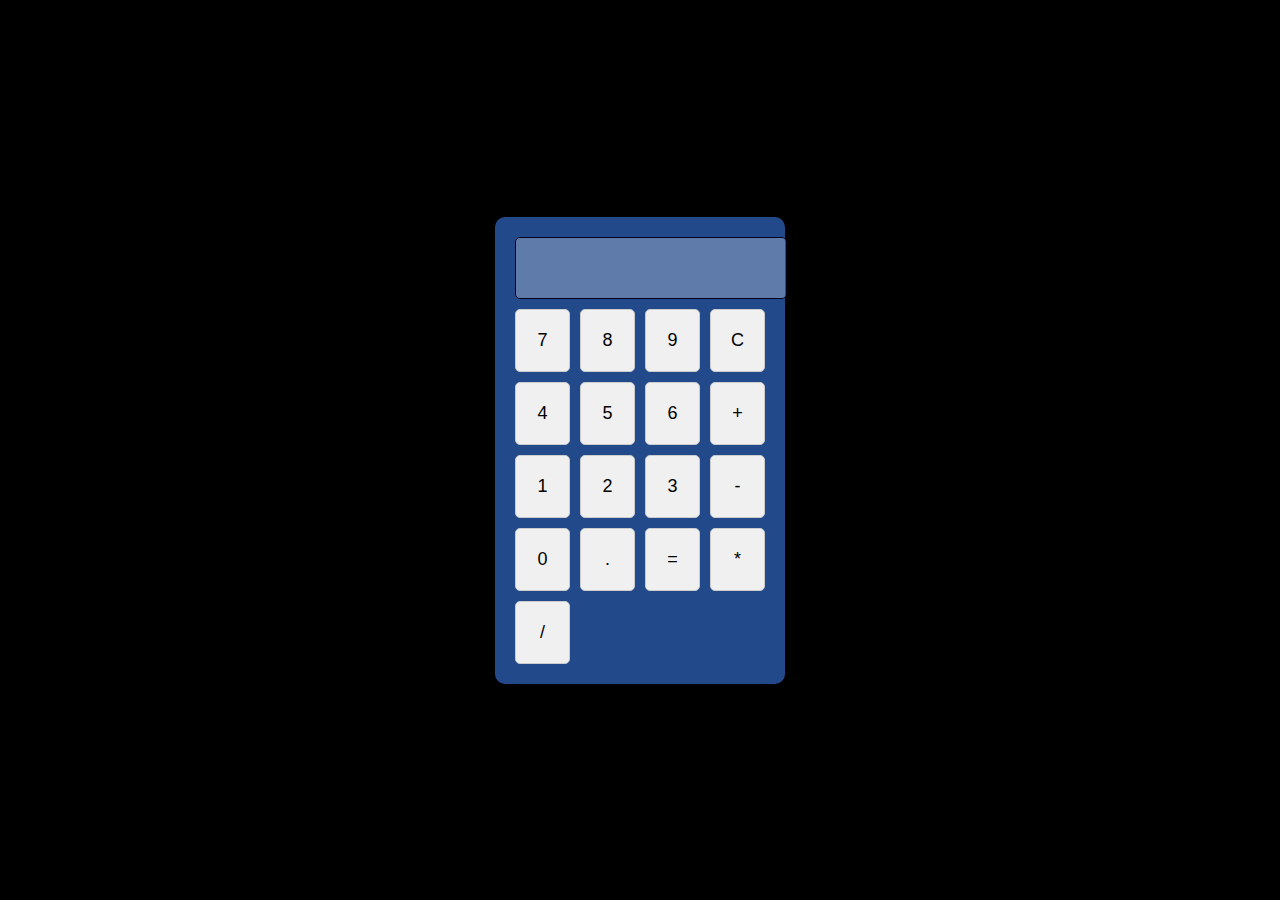
<file: WebTechProject-main/WebTechProject-main/Random Projects/Calculator/index.html>
<!DOCTYPE html>
<html lang="en">
<head>
    <meta charset="UTF-8">
    <meta name="viewport" content="width=device-width, initial-scale=1.0">
    <title>Simple Calculator</title>
    <link rel="stylesheet" href="style.css">
</head>
<body>

<div class="calculator">
    <input type="text" id="result" class="result" disabled>
    <div class="buttons">
        <button onclick="appendNumber(7)">7</button>
        <button onclick="appendNumber(8)">8</button>
        <button onclick="appendNumber(9)">9</button>
        <button onclick="clearResult()">C</button>

        <button onclick="appendNumber(4)">4</button>
        <button onclick="appendNumber(5)">5</button>
        <button onclick="appendNumber(6)">6</button>
        <button onclick="appendOperator('+')">+</button>

        <button onclick="appendNumber(1)">1</button>
        <button onclick="appendNumber(2)">2</button>
        <button onclick="appendNumber(3)">3</button>
        <button onclick="appendOperator('-')">-</button>

        <button onclick="appendNumber(0)">0</button>
        <button onclick="appendOperator('.')">.</button>
        <button onclick="calculateResult()">=</button>
        <button onclick="appendOperator('*')">*</button>

        <button onclick="appendOperator('/')">/</button>
    </div>
</div>

<script src="script.js"></script>
</body>
</html>
</file>
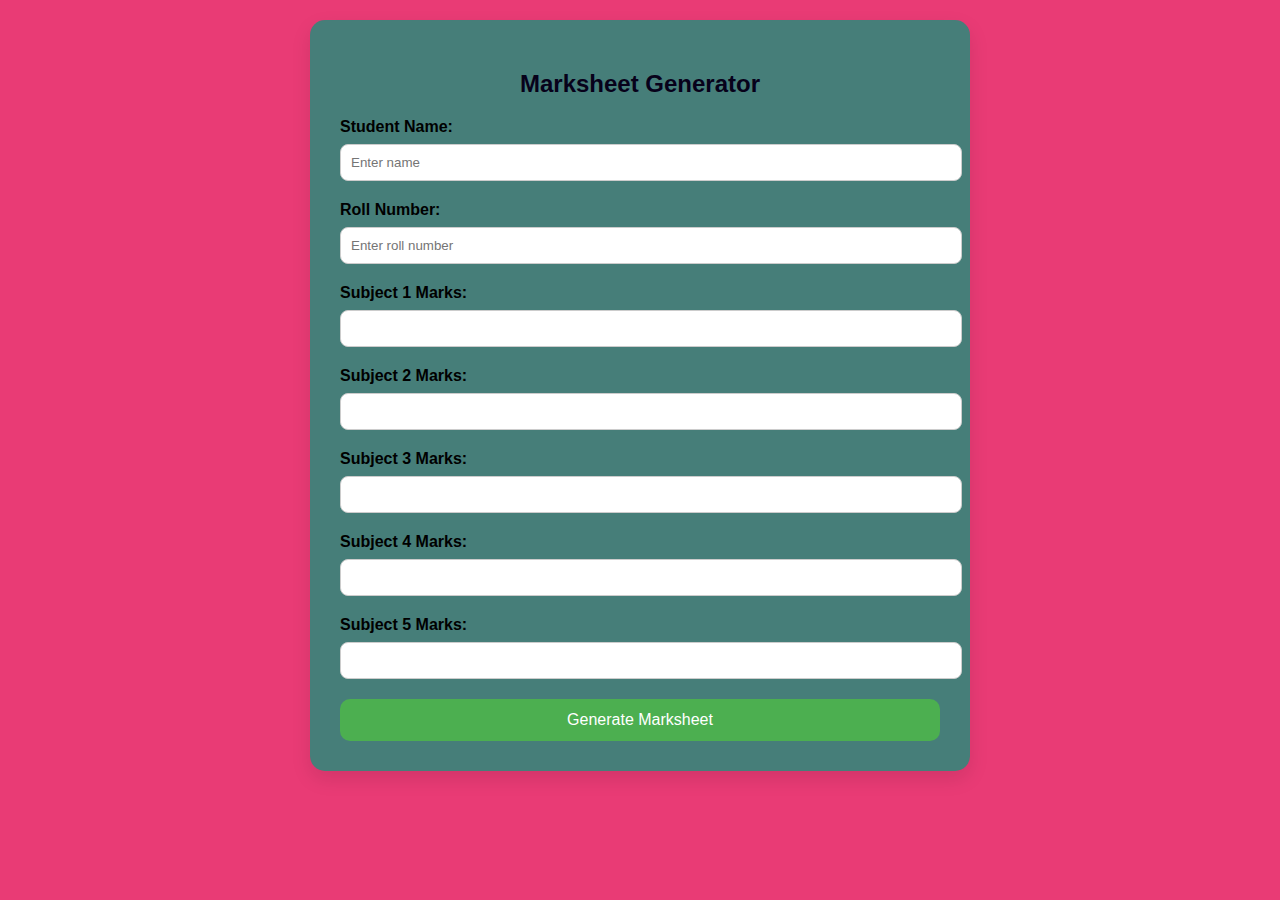
<file: WebTechProject-main/WebTechProject-main/Random Projects/Marksheet Generator/index.html>
<!DOCTYPE html>
<html lang="en">
<head>
  <meta charset="UTF-8" />
  <meta name="viewport" content="width=device-width, initial-scale=1.0"/>
  <title>Marksheet Generator</title>
  <link rel="stylesheet" href="style.css">
</head>
<body>

  <div class="container">
    <h2>Marksheet Generator</h2>

    <label>Student Name:</label>
    <input type="text" id="name" placeholder="Enter name" />

    <label>Roll Number:</label>
    <input type="text" id="roll" placeholder="Enter roll number" />

    <label>Subject 1 Marks:</label>
    <input type="number" id="sub1" min="0" max="100" />

    <label>Subject 2 Marks:</label>
    <input type="number" id="sub2" min="0" max="100" />

    <label>Subject 3 Marks:</label>
    <input type="number" id="sub3" min="0" max="100" />

    <label>Subject 4 Marks:</label>
    <input type="number" id="sub4" min="0" max="100" />

    <label>Subject 5 Marks:</label>
    <input type="number" id="sub5" min="0" max="100" />

    <button onclick="generateMarksheet()">Generate Marksheet</button>

    <div class="result" id="resultBox" style="display: none;">
      <h3>Result</h3>
      <p><strong>Name:</strong> <span id="rname"></span></p>
      <p><strong>Roll No:</strong> <span id="rroll"></span></p>
      <p><strong>Total Marks:</strong> <span id="rtotal"></span> / 500</p>
      <p><strong>Percentage:</strong> <span id="rpercent"></span>%</p>
      <p><strong>Result:</strong> <span id="rstatus" class=""></span></p>
    </div>
  </div>

  <script src="script.js"></script>
</body>
</html>
</file>
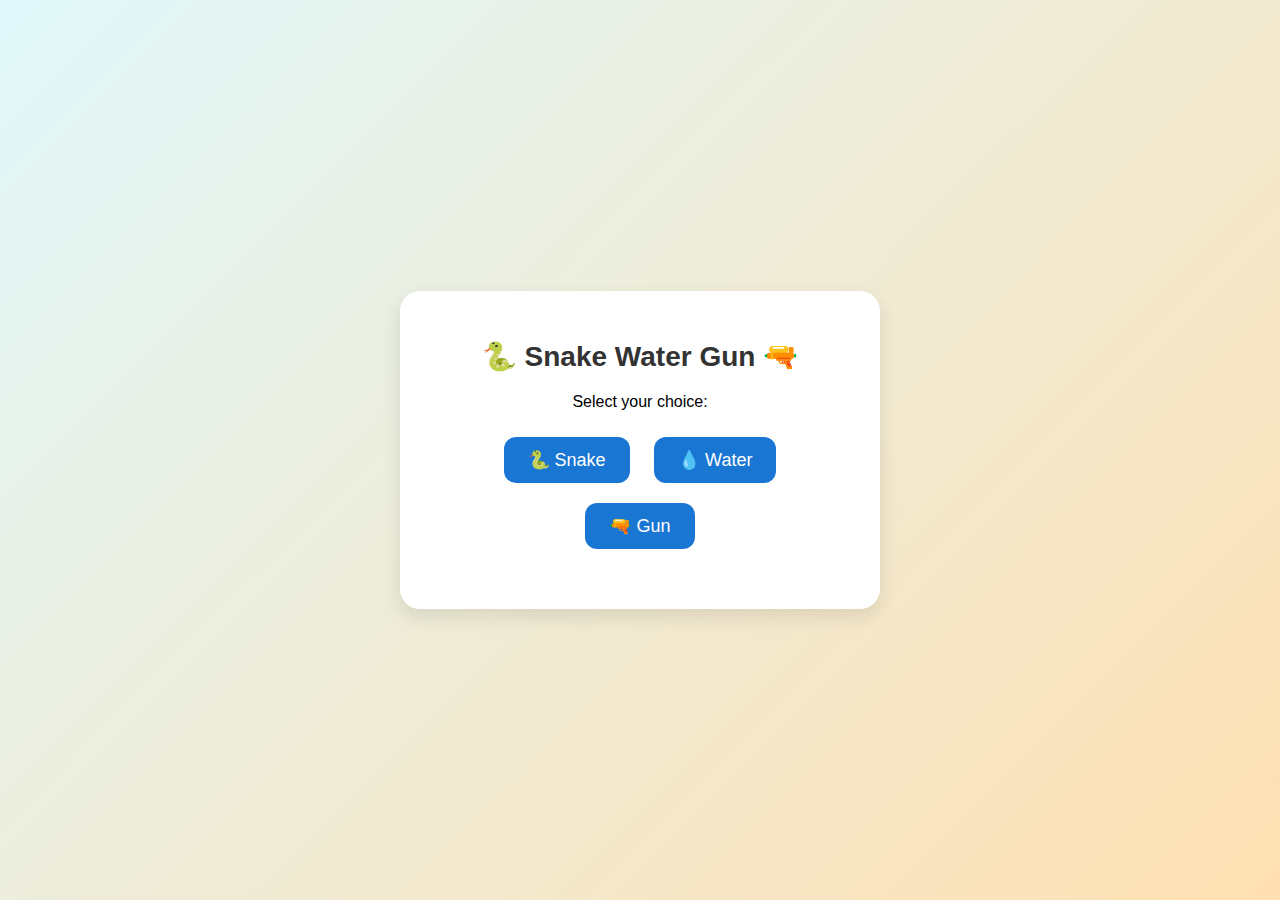
<file: WebTechProject-main/WebTechProject-main/Random Projects/Snake water gun/index.html>
<!DOCTYPE html>
<html lang="en">
<head>
  <meta charset="UTF-8">
  <meta name="viewport" content="width=device-width, initial-scale=1">
  <title>Snake Water Gun Game</title>
  <link rel="stylesheet" href="style.css">
</head>
<body>
  <div class="container">
    <h1>🐍 Snake Water Gun 🔫</h1>
    <p>Select your choice:</p>
    <div class="choices">
      <button onclick="playGame('s')">🐍 Snake</button>
      <button onclick="playGame('w')">💧 Water</button>
      <button onclick="playGame('g')">🔫 Gun</button>
    </div>
    <div class="result" id="result"></div>
    <div class="joke" id="joke"></div>
  </div>

  <script src="script.js"></script>
</body>
</html>
</file>
<file: WebTechProject-main/WebTechProject-main/Random Projects/Calculator/style.css>
body {
    font-family: Arial, sans-serif;
    background-color: #000000;
    display: flex;
    justify-content: center;
    align-items: center;
    height: 100vh;
    margin: 0;
}

.calculator {
    background-color: #224a8b;
    border-radius: 10px;
    box-shadow: 0 4px 10px rgba(0, 0, 0, 0.1);
    padding: 20px;
    width: 250px;
}

.result {
    width: 100%;
    height: 40px;
    margin-bottom: 10px;
    padding: 10px;
    font-size: 24px;
    text-align: right;
    border: 1px solid #050119;
    border-radius: 5px;
}

.buttons {
    display: grid;
    grid-template-columns: repeat(4, 1fr);
    gap: 10px;
}

button {
    background-color: #f0f0f0;
    border: 1px solid #ccc;
    padding: 20px;
    font-size: 18px;
    border-radius: 5px;
    cursor: pointer;
    transition: background-color 0.3s;
}

button:hover {
    background-color: #e0e0e0;
}
</file>
<file: WebTechProject-main/WebTechProject-main/Random Projects/Marksheet Generator/style.css>
body {
    font-family: 'Segoe UI', sans-serif;
    background: #e93b75;
    margin: 0;
    padding: 20px;
  }
  
  .container {
    max-width: 600px;
    margin: auto;
    background: rgb(70, 126, 121);
    border-radius: 15px;
    box-shadow: 0 8px 20px rgba(0, 0, 0, 0.1);
    padding: 30px;
  }
  
  h2 {
    text-align: center;
    color: #07011a;
  }
  
  label {
    font-weight: bold;
  }
  
  input[type="text"], input[type="number"] {
    width: 100%;
    padding: 10px;
    margin: 8px 0 20px;
    border: 1px solid #ccc;
    border-radius: 8px;
  }
  
  button {
    width: 100%;
    background-color: #4caf50;
    color: white;
    padding: 12px;
    font-size: 16px;
    border: none;
    border-radius: 10px;
    cursor: pointer;
  }
  
  button:hover {
    background-color: #45a049;
  }
  
  .result {
    margin-top: 30px;
    background: #f9f9f9;
    padding: 20px;
    border-radius: 10px;
    border: 1px solid #ddd;
  }
  
  .result p {
    font-size: 16px;
    margin: 10px 0;
  }
  
  .pass {
    color: green;
  }
  
  .fail {
    color: red;
  }
</file>
<file: WebTechProject-main/WebTechProject-main/Random Projects/Snake water gun/style.css>
body {
    font-family: 'Segoe UI', Tahoma, Geneva, Verdana, sans-serif;
    background: linear-gradient(135deg, #e0f7fa, #ffe0b2);
    margin: 0;
    padding: 0;
    display: flex;
    align-items: center;
    justify-content: center;
    height: 100vh;
  }
  
  .container {
    text-align: center;
    background: white;
    padding: 30px 40px;
    border-radius: 20px;
    box-shadow: 0 8px 20px rgba(0,0,0,0.1);
    max-width: 400px;
    width: 90%;
  }
  
  h1 {
    margin-bottom: 20px;
    font-size: 28px;
    color: #333;
  }
  
  .choices button {
    font-size: 18px;
    margin: 10px;
    padding: 12px 24px;
    border: none;
    border-radius: 12px;
    background-color: #1976d2;
    color: white;
    cursor: pointer;
    transition: background 0.3s;
  }
  
  .choices button:hover {
    background-color: #0d47a1;
  }
  
  .result, .joke {
    margin-top: 20px;
    font-size: 18px;
    color: #555;
  }
</file>
